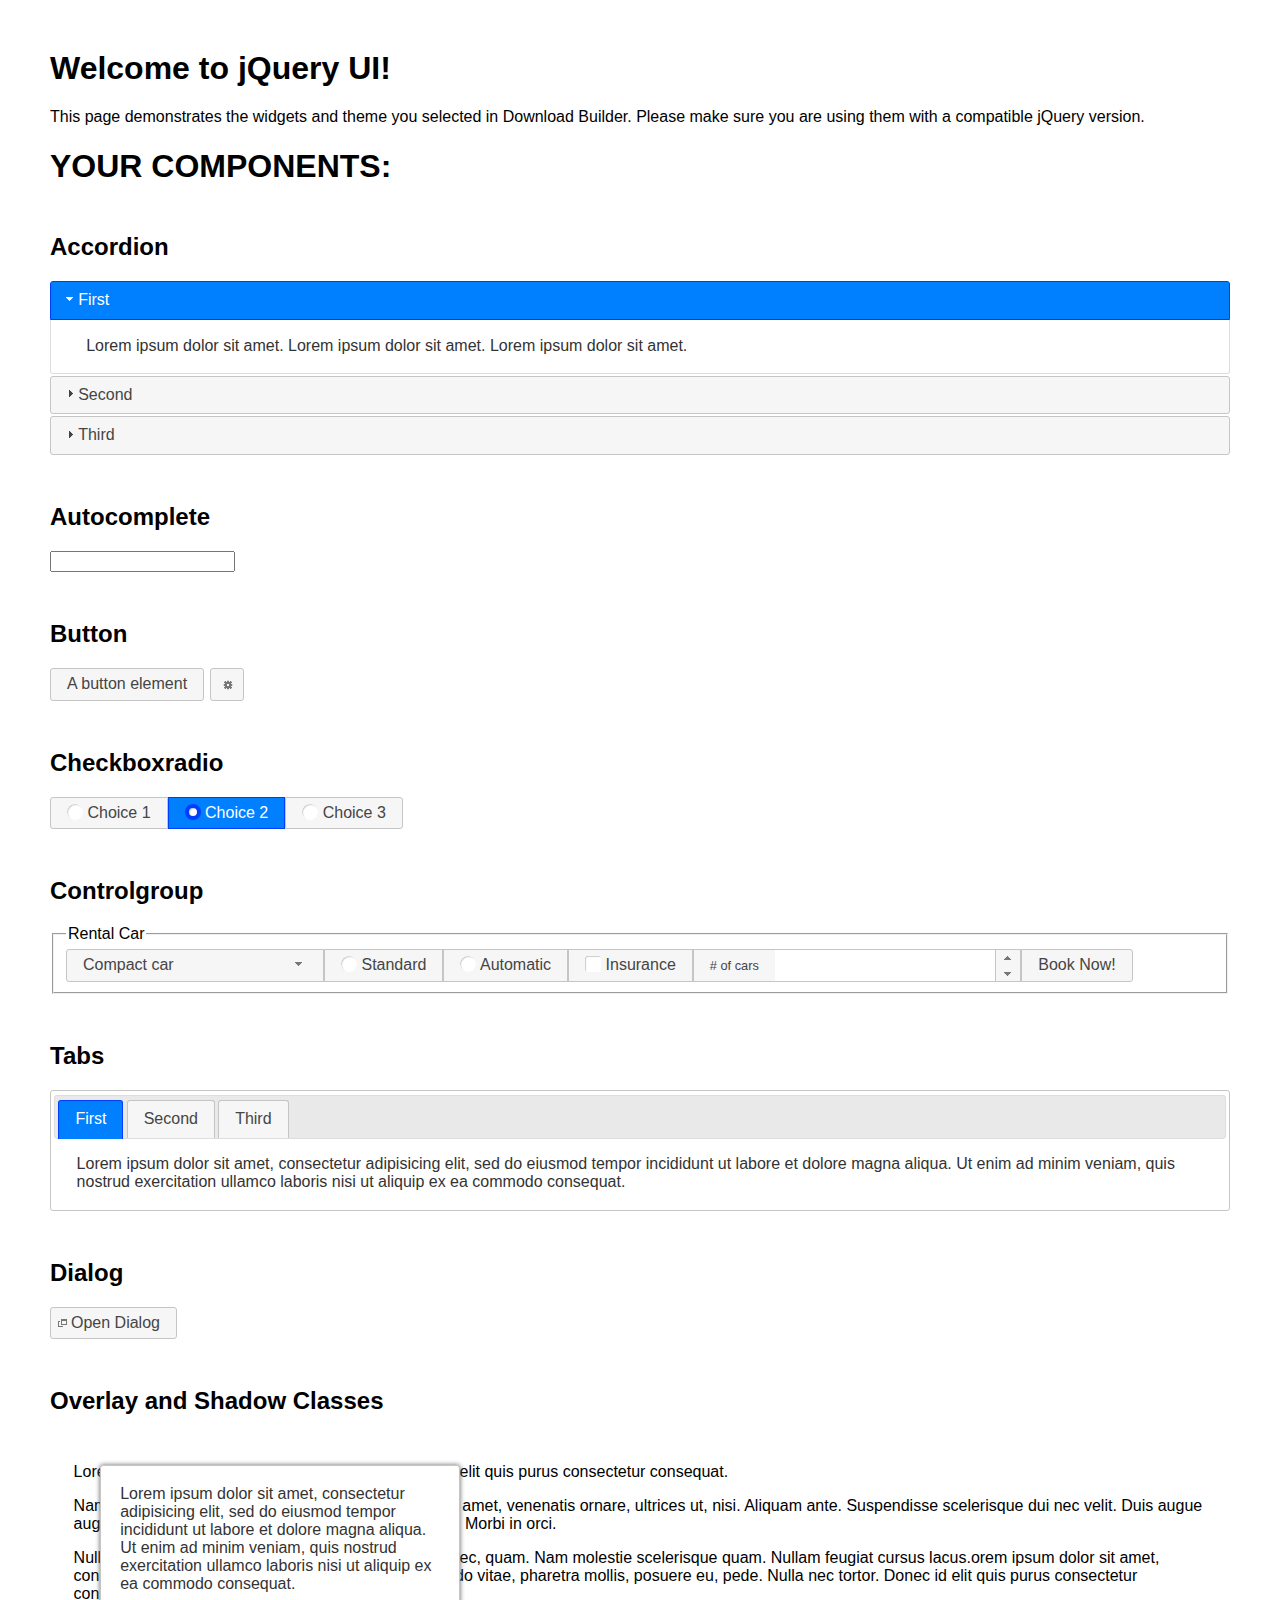
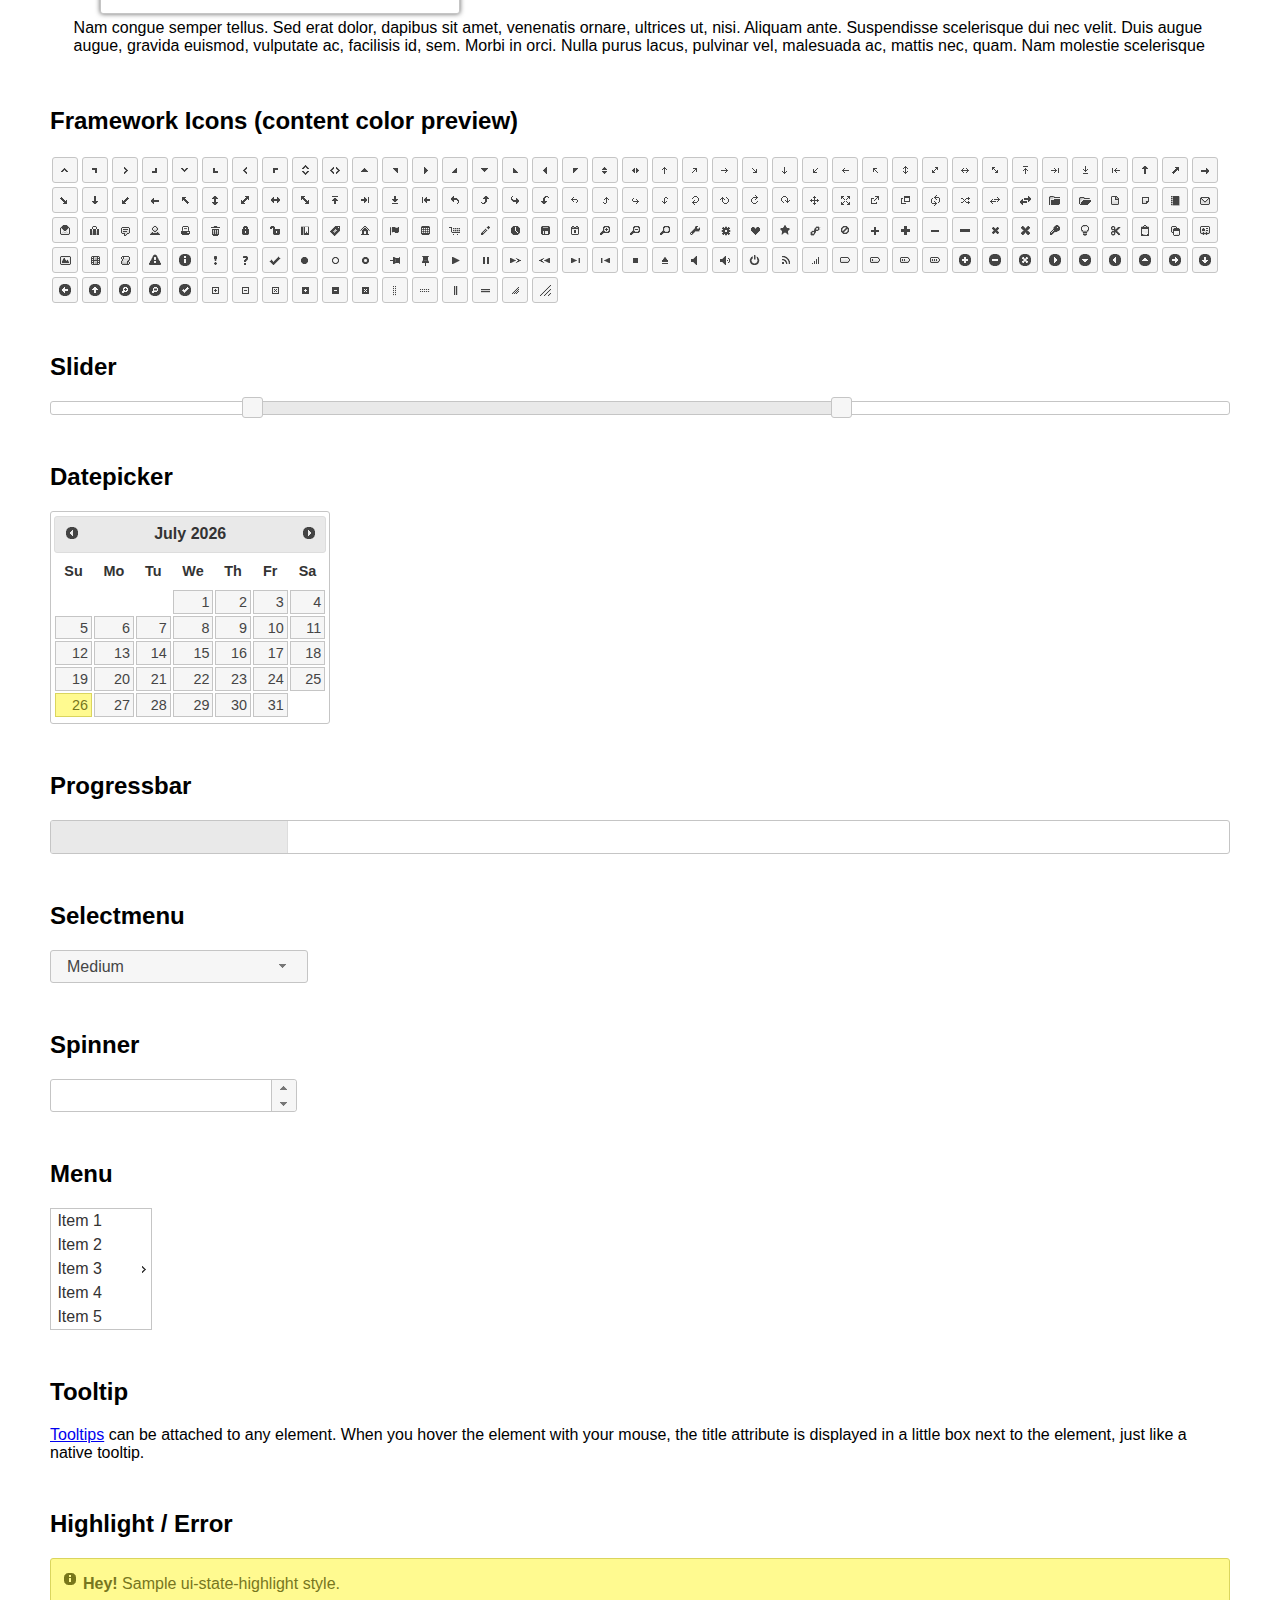
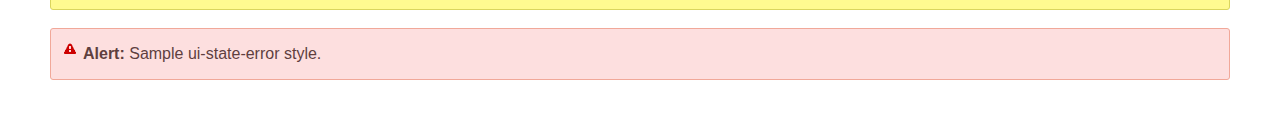
<file: static/assets/js/jquery-ui-1.12.1/index.html>
<!doctype html>
<html lang="us">
<head>
	<meta charset="utf-8">
	<title>jQuery UI Example Page</title>
	<link href="jquery-ui.css" rel="stylesheet">
	<style>
	body{
		font-family: "Trebuchet MS", sans-serif;
		margin: 50px;
	}
	.demoHeaders {
		margin-top: 2em;
	}
	#dialog-link {
		padding: .4em 1em .4em 20px;
		text-decoration: none;
		position: relative;
	}
	#dialog-link span.ui-icon {
		margin: 0 5px 0 0;
		position: absolute;
		left: .2em;
		top: 50%;
		margin-top: -8px;
	}
	#icons {
		margin: 0;
		padding: 0;
	}
	#icons li {
		margin: 2px;
		position: relative;
		padding: 4px 0;
		cursor: pointer;
		float: left;
		list-style: none;
	}
	#icons span.ui-icon {
		float: left;
		margin: 0 4px;
	}
	.fakewindowcontain .ui-widget-overlay {
		position: absolute;
	}
	select {
		width: 200px;
	}
	</style>
</head>
<body>

<h1>Welcome to jQuery UI!</h1>

<div class="ui-widget">
	<p>This page demonstrates the widgets and theme you selected in Download Builder. Please make sure you are using them with a compatible jQuery version.</p>
</div>

<h1>YOUR COMPONENTS:</h1>


<!-- Accordion -->
<h2 class="demoHeaders">Accordion</h2>
<div id="accordion">
	<h3>First</h3>
	<div>Lorem ipsum dolor sit amet. Lorem ipsum dolor sit amet. Lorem ipsum dolor sit amet.</div>
	<h3>Second</h3>
	<div>Phasellus mattis tincidunt nibh.</div>
	<h3>Third</h3>
	<div>Nam dui erat, auctor a, dignissim quis.</div>
</div>



<!-- Autocomplete -->
<h2 class="demoHeaders">Autocomplete</h2>
<div>
	<input id="autocomplete" title="type &quot;a&quot;">
</div>



<!-- Button -->
<h2 class="demoHeaders">Button</h2>
<button id="button">A button element</button>
<button id="button-icon">An icon-only button</button>



<!-- Checkboxradio -->
<h2 class="demoHeaders">Checkboxradio</h2>
<form style="margin-top: 1em;">
	<div id="radioset">
		<input type="radio" id="radio1" name="radio"><label for="radio1">Choice 1</label>
		<input type="radio" id="radio2" name="radio" checked="checked"><label for="radio2">Choice 2</label>
		<input type="radio" id="radio3" name="radio"><label for="radio3">Choice 3</label>
	</div>
</form>



<!-- Controlgroup -->
<h2 class="demoHeaders">Controlgroup</h2>
<fieldset>
	<legend>Rental Car</legend>
	<div id="controlgroup">
		<select id="car-type">
			<option>Compact car</option>
			<option>Midsize car</option>
			<option>Full size car</option>
			<option>SUV</option>
			<option>Luxury</option>
			<option>Truck</option>
			<option>Van</option>
		</select>
		<label for="transmission-standard">Standard</label>
		<input type="radio" name="transmission" id="transmission-standard">
		<label for="transmission-automatic">Automatic</label>
		<input type="radio" name="transmission" id="transmission-automatic">
		<label for="insurance">Insurance</label>
		<input type="checkbox" name="insurance" id="insurance">
		<label for="horizontal-spinner" class="ui-controlgroup-label"># of cars</label>
		<input id="horizontal-spinner" class="ui-spinner-input">
		<button>Book Now!</button>
	</div>
</fieldset>



<!-- Tabs -->
<h2 class="demoHeaders">Tabs</h2>
<div id="tabs">
	<ul>
		<li><a href="#tabs-1">First</a></li>
		<li><a href="#tabs-2">Second</a></li>
		<li><a href="#tabs-3">Third</a></li>
	</ul>
	<div id="tabs-1">Lorem ipsum dolor sit amet, consectetur adipisicing elit, sed do eiusmod tempor incididunt ut labore et dolore magna aliqua. Ut enim ad minim veniam, quis nostrud exercitation ullamco laboris nisi ut aliquip ex ea commodo consequat.</div>
	<div id="tabs-2">Phasellus mattis tincidunt nibh. Cras orci urna, blandit id, pretium vel, aliquet ornare, felis. Maecenas scelerisque sem non nisl. Fusce sed lorem in enim dictum bibendum.</div>
	<div id="tabs-3">Nam dui erat, auctor a, dignissim quis, sollicitudin eu, felis. Pellentesque nisi urna, interdum eget, sagittis et, consequat vestibulum, lacus. Mauris porttitor ullamcorper augue.</div>
</div>



<h2 class="demoHeaders">Dialog</h2>
<p>
	<button id="dialog-link" class="ui-button ui-corner-all ui-widget">
		<span class="ui-icon ui-icon-newwin"></span>Open Dialog
	</button>
</p>

<h2 class="demoHeaders">Overlay and Shadow Classes</h2>
<div style="position: relative; width: 96%; height: 200px; padding:1% 2%; overflow:hidden;" class="fakewindowcontain">
	<p>Lorem ipsum dolor sit amet,  Nulla nec tortor. Donec id elit quis purus consectetur consequat. </p><p>Nam congue semper tellus. Sed erat dolor, dapibus sit amet, venenatis ornare, ultrices ut, nisi. Aliquam ante. Suspendisse scelerisque dui nec velit. Duis augue augue, gravida euismod, vulputate ac, facilisis id, sem. Morbi in orci. </p><p>Nulla purus lacus, pulvinar vel, malesuada ac, mattis nec, quam. Nam molestie scelerisque quam. Nullam feugiat cursus lacus.orem ipsum dolor sit amet, consectetur adipiscing elit. Donec libero risus, commodo vitae, pharetra mollis, posuere eu, pede. Nulla nec tortor. Donec id elit quis purus consectetur consequat. </p><p>Nam congue semper tellus. Sed erat dolor, dapibus sit amet, venenatis ornare, ultrices ut, nisi. Aliquam ante. Suspendisse scelerisque dui nec velit. Duis augue augue, gravida euismod, vulputate ac, facilisis id, sem. Morbi in orci. Nulla purus lacus, pulvinar vel, malesuada ac, mattis nec, quam. Nam molestie scelerisque quam. </p><p>Nullam feugiat cursus lacus.orem ipsum dolor sit amet, consectetur adipiscing elit. Donec libero risus, commodo vitae, pharetra mollis, posuere eu, pede. Nulla nec tortor. Donec id elit quis purus consectetur consequat. Nam congue semper tellus. Sed erat dolor, dapibus sit amet, venenatis ornare, ultrices ut, nisi. Aliquam ante. </p><p>Suspendisse scelerisque dui nec velit. Duis augue augue, gravida euismod, vulputate ac, facilisis id, sem. Morbi in orci. Nulla purus lacus, pulvinar vel, malesuada ac, mattis nec, quam. Nam molestie scelerisque quam. Nullam feugiat cursus lacus.orem ipsum dolor sit amet, consectetur adipiscing elit. Donec libero risus, commodo vitae, pharetra mollis, posuere eu, pede. Nulla nec tortor. Donec id elit quis purus consectetur consequat. Nam congue semper tellus. Sed erat dolor, dapibus sit amet, venenatis ornare, ultrices ut, nisi. </p>

	<!-- ui-dialog -->
	<div class="ui-widget-overlay ui-front"></div>
	<div style="position: absolute; width: 320px; left: 50px; top: 30px; padding: 1.2em" class="ui-widget ui-front ui-widget-content ui-corner-all ui-widget-shadow">
		Lorem ipsum dolor sit amet, consectetur adipisicing elit, sed do eiusmod tempor incididunt ut labore et dolore magna aliqua. Ut enim ad minim veniam, quis nostrud exercitation ullamco laboris nisi ut aliquip ex ea commodo consequat.
	</div>

</div>

<!-- ui-dialog -->
<div id="dialog" title="Dialog Title">
	<p>Lorem ipsum dolor sit amet, consectetur adipisicing elit, sed do eiusmod tempor incididunt ut labore et dolore magna aliqua. Ut enim ad minim veniam, quis nostrud exercitation ullamco laboris nisi ut aliquip ex ea commodo consequat.</p>
</div>



<h2 class="demoHeaders">Framework Icons (content color preview)</h2>
<ul id="icons" class="ui-widget ui-helper-clearfix">
	<li class="ui-state-default ui-corner-all" title=".ui-icon-caret-1-n"><span class="ui-icon ui-icon-caret-1-n"></span></li>
	<li class="ui-state-default ui-corner-all" title=".ui-icon-caret-1-ne"><span class="ui-icon ui-icon-caret-1-ne"></span></li>
	<li class="ui-state-default ui-corner-all" title=".ui-icon-caret-1-e"><span class="ui-icon ui-icon-caret-1-e"></span></li>
	<li class="ui-state-default ui-corner-all" title=".ui-icon-caret-1-se"><span class="ui-icon ui-icon-caret-1-se"></span></li>
	<li class="ui-state-default ui-corner-all" title=".ui-icon-caret-1-s"><span class="ui-icon ui-icon-caret-1-s"></span></li>
	<li class="ui-state-default ui-corner-all" title=".ui-icon-caret-1-sw"><span class="ui-icon ui-icon-caret-1-sw"></span></li>
	<li class="ui-state-default ui-corner-all" title=".ui-icon-caret-1-w"><span class="ui-icon ui-icon-caret-1-w"></span></li>
	<li class="ui-state-default ui-corner-all" title=".ui-icon-caret-1-nw"><span class="ui-icon ui-icon-caret-1-nw"></span></li>
	<li class="ui-state-default ui-corner-all" title=".ui-icon-caret-2-n-s"><span class="ui-icon ui-icon-caret-2-n-s"></span></li>
	<li class="ui-state-default ui-corner-all" title=".ui-icon-caret-2-e-w"><span class="ui-icon ui-icon-caret-2-e-w"></span></li>
	<li class="ui-state-default ui-corner-all" title=".ui-icon-triangle-1-n"><span class="ui-icon ui-icon-triangle-1-n"></span></li>
	<li class="ui-state-default ui-corner-all" title=".ui-icon-triangle-1-ne"><span class="ui-icon ui-icon-triangle-1-ne"></span></li>
	<li class="ui-state-default ui-corner-all" title=".ui-icon-triangle-1-e"><span class="ui-icon ui-icon-triangle-1-e"></span></li>
	<li class="ui-state-default ui-corner-all" title=".ui-icon-triangle-1-se"><span class="ui-icon ui-icon-triangle-1-se"></span></li>
	<li class="ui-state-default ui-corner-all" title=".ui-icon-triangle-1-s"><span class="ui-icon ui-icon-triangle-1-s"></span></li>
	<li class="ui-state-default ui-corner-all" title=".ui-icon-triangle-1-sw"><span class="ui-icon ui-icon-triangle-1-sw"></span></li>
	<li class="ui-state-default ui-corner-all" title=".ui-icon-triangle-1-w"><span class="ui-icon ui-icon-triangle-1-w"></span></li>
	<li class="ui-state-default ui-corner-all" title=".ui-icon-triangle-1-nw"><span class="ui-icon ui-icon-triangle-1-nw"></span></li>
	<li class="ui-state-default ui-corner-all" title=".ui-icon-triangle-2-n-s"><span class="ui-icon ui-icon-triangle-2-n-s"></span></li>
	<li class="ui-state-default ui-corner-all" title=".ui-icon-triangle-2-e-w"><span class="ui-icon ui-icon-triangle-2-e-w"></span></li>
	<li class="ui-state-default ui-corner-all" title=".ui-icon-arrow-1-n"><span class="ui-icon ui-icon-arrow-1-n"></span></li>
	<li class="ui-state-default ui-corner-all" title=".ui-icon-arrow-1-ne"><span class="ui-icon ui-icon-arrow-1-ne"></span></li>
	<li class="ui-state-default ui-corner-all" title=".ui-icon-arrow-1-e"><span class="ui-icon ui-icon-arrow-1-e"></span></li>
	<li class="ui-state-default ui-corner-all" title=".ui-icon-arrow-1-se"><span class="ui-icon ui-icon-arrow-1-se"></span></li>
	<li class="ui-state-default ui-corner-all" title=".ui-icon-arrow-1-s"><span class="ui-icon ui-icon-arrow-1-s"></span></li>
	<li class="ui-state-default ui-corner-all" title=".ui-icon-arrow-1-sw"><span class="ui-icon ui-icon-arrow-1-sw"></span></li>
	<li class="ui-state-default ui-corner-all" title=".ui-icon-arrow-1-w"><span class="ui-icon ui-icon-arrow-1-w"></span></li>
	<li class="ui-state-default ui-corner-all" title=".ui-icon-arrow-1-nw"><span class="ui-icon ui-icon-arrow-1-nw"></span></li>
	<li class="ui-state-default ui-corner-all" title=".ui-icon-arrow-2-n-s"><span class="ui-icon ui-icon-arrow-2-n-s"></span></li>
	<li class="ui-state-default ui-corner-all" title=".ui-icon-arrow-2-ne-sw"><span class="ui-icon ui-icon-arrow-2-ne-sw"></span></li>
	<li class="ui-state-default ui-corner-all" title=".ui-icon-arrow-2-e-w"><span class="ui-icon ui-icon-arrow-2-e-w"></span></li>
	<li class="ui-state-default ui-corner-all" title=".ui-icon-arrow-2-se-nw"><span class="ui-icon ui-icon-arrow-2-se-nw"></span></li>
	<li class="ui-state-default ui-corner-all" title=".ui-icon-arrowstop-1-n"><span class="ui-icon ui-icon-arrowstop-1-n"></span></li>
	<li class="ui-state-default ui-corner-all" title=".ui-icon-arrowstop-1-e"><span class="ui-icon ui-icon-arrowstop-1-e"></span></li>
	<li class="ui-state-default ui-corner-all" title=".ui-icon-arrowstop-1-s"><span class="ui-icon ui-icon-arrowstop-1-s"></span></li>
	<li class="ui-state-default ui-corner-all" title=".ui-icon-arrowstop-1-w"><span class="ui-icon ui-icon-arrowstop-1-w"></span></li>
	<li class="ui-state-default ui-corner-all" title=".ui-icon-arrowthick-1-n"><span class="ui-icon ui-icon-arrowthick-1-n"></span></li>
	<li class="ui-state-default ui-corner-all" title=".ui-icon-arrowthick-1-ne"><span class="ui-icon ui-icon-arrowthick-1-ne"></span></li>
	<li class="ui-state-default ui-corner-all" title=".ui-icon-arrowthick-1-e"><span class="ui-icon ui-icon-arrowthick-1-e"></span></li>
	<li class="ui-state-default ui-corner-all" title=".ui-icon-arrowthick-1-se"><span class="ui-icon ui-icon-arrowthick-1-se"></span></li>
	<li class="ui-state-default ui-corner-all" title=".ui-icon-arrowthick-1-s"><span class="ui-icon ui-icon-arrowthick-1-s"></span></li>
	<li class="ui-state-default ui-corner-all" title=".ui-icon-arrowthick-1-sw"><span class="ui-icon ui-icon-arrowthick-1-sw"></span></li>
	<li class="ui-state-default ui-corner-all" title=".ui-icon-arrowthick-1-w"><span class="ui-icon ui-icon-arrowthick-1-w"></span></li>
	<li class="ui-state-default ui-corner-all" title=".ui-icon-arrowthick-1-nw"><span class="ui-icon ui-icon-arrowthick-1-nw"></span></li>
	<li class="ui-state-default ui-corner-all" title=".ui-icon-arrowthick-2-n-s"><span class="ui-icon ui-icon-arrowthick-2-n-s"></span></li>
	<li class="ui-state-default ui-corner-all" title=".ui-icon-arrowthick-2-ne-sw"><span class="ui-icon ui-icon-arrowthick-2-ne-sw"></span></li>
	<li class="ui-state-default ui-corner-all" title=".ui-icon-arrowthick-2-e-w"><span class="ui-icon ui-icon-arrowthick-2-e-w"></span></li>
	<li class="ui-state-default ui-corner-all" title=".ui-icon-arrowthick-2-se-nw"><span class="ui-icon ui-icon-arrowthick-2-se-nw"></span></li>
	<li class="ui-state-default ui-corner-all" title=".ui-icon-arrowthickstop-1-n"><span class="ui-icon ui-icon-arrowthickstop-1-n"></span></li>
	<li class="ui-state-default ui-corner-all" title=".ui-icon-arrowthickstop-1-e"><span class="ui-icon ui-icon-arrowthickstop-1-e"></span></li>
	<li class="ui-state-default ui-corner-all" title=".ui-icon-arrowthickstop-1-s"><span class="ui-icon ui-icon-arrowthickstop-1-s"></span></li>
	<li class="ui-state-default ui-corner-all" title=".ui-icon-arrowthickstop-1-w"><span class="ui-icon ui-icon-arrowthickstop-1-w"></span></li>
	<li class="ui-state-default ui-corner-all" title=".ui-icon-arrowreturnthick-1-w"><span class="ui-icon ui-icon-arrowreturnthick-1-w"></span></li>
	<li class="ui-state-default ui-corner-all" title=".ui-icon-arrowreturnthick-1-n"><span class="ui-icon ui-icon-arrowreturnthick-1-n"></span></li>
	<li class="ui-state-default ui-corner-all" title=".ui-icon-arrowreturnthick-1-e"><span class="ui-icon ui-icon-arrowreturnthick-1-e"></span></li>
	<li class="ui-state-default ui-corner-all" title=".ui-icon-arrowreturnthick-1-s"><span class="ui-icon ui-icon-arrowreturnthick-1-s"></span></li>
	<li class="ui-state-default ui-corner-all" title=".ui-icon-arrowreturn-1-w"><span class="ui-icon ui-icon-arrowreturn-1-w"></span></li>
	<li class="ui-state-default ui-corner-all" title=".ui-icon-arrowreturn-1-n"><span class="ui-icon ui-icon-arrowreturn-1-n"></span></li>
	<li class="ui-state-default ui-corner-all" title=".ui-icon-arrowreturn-1-e"><span class="ui-icon ui-icon-arrowreturn-1-e"></span></li>
	<li class="ui-state-default ui-corner-all" title=".ui-icon-arrowreturn-1-s"><span class="ui-icon ui-icon-arrowreturn-1-s"></span></li>
	<li class="ui-state-default ui-corner-all" title=".ui-icon-arrowrefresh-1-w"><span class="ui-icon ui-icon-arrowrefresh-1-w"></span></li>
	<li class="ui-state-default ui-corner-all" title=".ui-icon-arrowrefresh-1-n"><span class="ui-icon ui-icon-arrowrefresh-1-n"></span></li>
	<li class="ui-state-default ui-corner-all" title=".ui-icon-arrowrefresh-1-e"><span class="ui-icon ui-icon-arrowrefresh-1-e"></span></li>
	<li class="ui-state-default ui-corner-all" title=".ui-icon-arrowrefresh-1-s"><span class="ui-icon ui-icon-arrowrefresh-1-s"></span></li>
	<li class="ui-state-default ui-corner-all" title=".ui-icon-arrow-4"><span class="ui-icon ui-icon-arrow-4"></span></li>
	<li class="ui-state-default ui-corner-all" title=".ui-icon-arrow-4-diag"><span class="ui-icon ui-icon-arrow-4-diag"></span></li>
	<li class="ui-state-default ui-corner-all" title=".ui-icon-extlink"><span class="ui-icon ui-icon-extlink"></span></li>
	<li class="ui-state-default ui-corner-all" title=".ui-icon-newwin"><span class="ui-icon ui-icon-newwin"></span></li>
	<li class="ui-state-default ui-corner-all" title=".ui-icon-refresh"><span class="ui-icon ui-icon-refresh"></span></li>
	<li class="ui-state-default ui-corner-all" title=".ui-icon-shuffle"><span class="ui-icon ui-icon-shuffle"></span></li>
	<li class="ui-state-default ui-corner-all" title=".ui-icon-transfer-e-w"><span class="ui-icon ui-icon-transfer-e-w"></span></li>
	<li class="ui-state-default ui-corner-all" title=".ui-icon-transferthick-e-w"><span class="ui-icon ui-icon-transferthick-e-w"></span></li>
	<li class="ui-state-default ui-corner-all" title=".ui-icon-folder-collapsed"><span class="ui-icon ui-icon-folder-collapsed"></span></li>
	<li class="ui-state-default ui-corner-all" title=".ui-icon-folder-open"><span class="ui-icon ui-icon-folder-open"></span></li>
	<li class="ui-state-default ui-corner-all" title=".ui-icon-document"><span class="ui-icon ui-icon-document"></span></li>
	<li class="ui-state-default ui-corner-all" title=".ui-icon-document-b"><span class="ui-icon ui-icon-document-b"></span></li>
	<li class="ui-state-default ui-corner-all" title=".ui-icon-note"><span class="ui-icon ui-icon-note"></span></li>
	<li class="ui-state-default ui-corner-all" title=".ui-icon-mail-closed"><span class="ui-icon ui-icon-mail-closed"></span></li>
	<li class="ui-state-default ui-corner-all" title=".ui-icon-mail-open"><span class="ui-icon ui-icon-mail-open"></span></li>
	<li class="ui-state-default ui-corner-all" title=".ui-icon-suitcase"><span class="ui-icon ui-icon-suitcase"></span></li>
	<li class="ui-state-default ui-corner-all" title=".ui-icon-comment"><span class="ui-icon ui-icon-comment"></span></li>
	<li class="ui-state-default ui-corner-all" title=".ui-icon-person"><span class="ui-icon ui-icon-person"></span></li>
	<li class="ui-state-default ui-corner-all" title=".ui-icon-print"><span class="ui-icon ui-icon-print"></span></li>
	<li class="ui-state-default ui-corner-all" title=".ui-icon-trash"><span class="ui-icon ui-icon-trash"></span></li>
	<li class="ui-state-default ui-corner-all" title=".ui-icon-locked"><span class="ui-icon ui-icon-locked"></span></li>
	<li class="ui-state-default ui-corner-all" title=".ui-icon-unlocked"><span class="ui-icon ui-icon-unlocked"></span></li>
	<li class="ui-state-default ui-corner-all" title=".ui-icon-bookmark"><span class="ui-icon ui-icon-bookmark"></span></li>
	<li class="ui-state-default ui-corner-all" title=".ui-icon-tag"><span class="ui-icon ui-icon-tag"></span></li>
	<li class="ui-state-default ui-corner-all" title=".ui-icon-home"><span class="ui-icon ui-icon-home"></span></li>
	<li class="ui-state-default ui-corner-all" title=".ui-icon-flag"><span class="ui-icon ui-icon-flag"></span></li>
	<li class="ui-state-default ui-corner-all" title=".ui-icon-calculator"><span class="ui-icon ui-icon-calculator"></span></li>
	<li class="ui-state-default ui-corner-all" title=".ui-icon-cart"><span class="ui-icon ui-icon-cart"></span></li>
	<li class="ui-state-default ui-corner-all" title=".ui-icon-pencil"><span class="ui-icon ui-icon-pencil"></span></li>
	<li class="ui-state-default ui-corner-all" title=".ui-icon-clock"><span class="ui-icon ui-icon-clock"></span></li>
	<li class="ui-state-default ui-corner-all" title=".ui-icon-disk"><span class="ui-icon ui-icon-disk"></span></li>
	<li class="ui-state-default ui-corner-all" title=".ui-icon-calendar"><span class="ui-icon ui-icon-calendar"></span></li>
	<li class="ui-state-default ui-corner-all" title=".ui-icon-zoomin"><span class="ui-icon ui-icon-zoomin"></span></li>
	<li class="ui-state-default ui-corner-all" title=".ui-icon-zoomout"><span class="ui-icon ui-icon-zoomout"></span></li>
	<li class="ui-state-default ui-corner-all" title=".ui-icon-search"><span class="ui-icon ui-icon-search"></span></li>
	<li class="ui-state-default ui-corner-all" title=".ui-icon-wrench"><span class="ui-icon ui-icon-wrench"></span></li>
	<li class="ui-state-default ui-corner-all" title=".ui-icon-gear"><span class="ui-icon ui-icon-gear"></span></li>
	<li class="ui-state-default ui-corner-all" title=".ui-icon-heart"><span class="ui-icon ui-icon-heart"></span></li>
	<li class="ui-state-default ui-corner-all" title=".ui-icon-star"><span class="ui-icon ui-icon-star"></span></li>
	<li class="ui-state-default ui-corner-all" title=".ui-icon-link"><span class="ui-icon ui-icon-link"></span></li>
	<li class="ui-state-default ui-corner-all" title=".ui-icon-cancel"><span class="ui-icon ui-icon-cancel"></span></li>
	<li class="ui-state-default ui-corner-all" title=".ui-icon-plus"><span class="ui-icon ui-icon-plus"></span></li>
	<li class="ui-state-default ui-corner-all" title=".ui-icon-plusthick"><span class="ui-icon ui-icon-plusthick"></span></li>
	<li class="ui-state-default ui-corner-all" title=".ui-icon-minus"><span class="ui-icon ui-icon-minus"></span></li>
	<li class="ui-state-default ui-corner-all" title=".ui-icon-minusthick"><span class="ui-icon ui-icon-minusthick"></span></li>
	<li class="ui-state-default ui-corner-all" title=".ui-icon-close"><span class="ui-icon ui-icon-close"></span></li>
	<li class="ui-state-default ui-corner-all" title=".ui-icon-closethick"><span class="ui-icon ui-icon-closethick"></span></li>
	<li class="ui-state-default ui-corner-all" title=".ui-icon-key"><span class="ui-icon ui-icon-key"></span></li>
	<li class="ui-state-default ui-corner-all" title=".ui-icon-lightbulb"><span class="ui-icon ui-icon-lightbulb"></span></li>
	<li class="ui-state-default ui-corner-all" title=".ui-icon-scissors"><span class="ui-icon ui-icon-scissors"></span></li>
	<li class="ui-state-default ui-corner-all" title=".ui-icon-clipboard"><span class="ui-icon ui-icon-clipboard"></span></li>
	<li class="ui-state-default ui-corner-all" title=".ui-icon-copy"><span class="ui-icon ui-icon-copy"></span></li>
	<li class="ui-state-default ui-corner-all" title=".ui-icon-contact"><span class="ui-icon ui-icon-contact"></span></li>
	<li class="ui-state-default ui-corner-all" title=".ui-icon-image"><span class="ui-icon ui-icon-image"></span></li>
	<li class="ui-state-default ui-corner-all" title=".ui-icon-video"><span class="ui-icon ui-icon-video"></span></li>
	<li class="ui-state-default ui-corner-all" title=".ui-icon-script"><span class="ui-icon ui-icon-script"></span></li>
	<li class="ui-state-default ui-corner-all" title=".ui-icon-alert"><span class="ui-icon ui-icon-alert"></span></li>
	<li class="ui-state-default ui-corner-all" title=".ui-icon-info"><span class="ui-icon ui-icon-info"></span></li>
	<li class="ui-state-default ui-corner-all" title=".ui-icon-notice"><span class="ui-icon ui-icon-notice"></span></li>
	<li class="ui-state-default ui-corner-all" title=".ui-icon-help"><span class="ui-icon ui-icon-help"></span></li>
	<li class="ui-state-default ui-corner-all" title=".ui-icon-check"><span class="ui-icon ui-icon-check"></span></li>
	<li class="ui-state-default ui-corner-all" title=".ui-icon-bullet"><span class="ui-icon ui-icon-bullet"></span></li>
	<li class="ui-state-default ui-corner-all" title=".ui-icon-radio-off"><span class="ui-icon ui-icon-radio-off"></span></li>
	<li class="ui-state-default ui-corner-all" title=".ui-icon-radio-on"><span class="ui-icon ui-icon-radio-on"></span></li>
	<li class="ui-state-default ui-corner-all" title=".ui-icon-pin-w"><span class="ui-icon ui-icon-pin-w"></span></li>
	<li class="ui-state-default ui-corner-all" title=".ui-icon-pin-s"><span class="ui-icon ui-icon-pin-s"></span></li>
	<li class="ui-state-default ui-corner-all" title=".ui-icon-play"><span class="ui-icon ui-icon-play"></span></li>
	<li class="ui-state-default ui-corner-all" title=".ui-icon-pause"><span class="ui-icon ui-icon-pause"></span></li>
	<li class="ui-state-default ui-corner-all" title=".ui-icon-seek-next"><span class="ui-icon ui-icon-seek-next"></span></li>
	<li class="ui-state-default ui-corner-all" title=".ui-icon-seek-prev"><span class="ui-icon ui-icon-seek-prev"></span></li>
	<li class="ui-state-default ui-corner-all" title=".ui-icon-seek-end"><span class="ui-icon ui-icon-seek-end"></span></li>
	<li class="ui-state-default ui-corner-all" title=".ui-icon-seek-first"><span class="ui-icon ui-icon-seek-first"></span></li>
	<li class="ui-state-default ui-corner-all" title=".ui-icon-stop"><span class="ui-icon ui-icon-stop"></span></li>
	<li class="ui-state-default ui-corner-all" title=".ui-icon-eject"><span class="ui-icon ui-icon-eject"></span></li>
	<li class="ui-state-default ui-corner-all" title=".ui-icon-volume-off"><span class="ui-icon ui-icon-volume-off"></span></li>
	<li class="ui-state-default ui-corner-all" title=".ui-icon-volume-on"><span class="ui-icon ui-icon-volume-on"></span></li>
	<li class="ui-state-default ui-corner-all" title=".ui-icon-power"><span class="ui-icon ui-icon-power"></span></li>
	<li class="ui-state-default ui-corner-all" title=".ui-icon-signal-diag"><span class="ui-icon ui-icon-signal-diag"></span></li>
	<li class="ui-state-default ui-corner-all" title=".ui-icon-signal"><span class="ui-icon ui-icon-signal"></span></li>
	<li class="ui-state-default ui-corner-all" title=".ui-icon-battery-0"><span class="ui-icon ui-icon-battery-0"></span></li>
	<li class="ui-state-default ui-corner-all" title=".ui-icon-battery-1"><span class="ui-icon ui-icon-battery-1"></span></li>
	<li class="ui-state-default ui-corner-all" title=".ui-icon-battery-2"><span class="ui-icon ui-icon-battery-2"></span></li>
	<li class="ui-state-default ui-corner-all" title=".ui-icon-battery-3"><span class="ui-icon ui-icon-battery-3"></span></li>
	<li class="ui-state-default ui-corner-all" title=".ui-icon-circle-plus"><span class="ui-icon ui-icon-circle-plus"></span></li>
	<li class="ui-state-default ui-corner-all" title=".ui-icon-circle-minus"><span class="ui-icon ui-icon-circle-minus"></span></li>
	<li class="ui-state-default ui-corner-all" title=".ui-icon-circle-close"><span class="ui-icon ui-icon-circle-close"></span></li>
	<li class="ui-state-default ui-corner-all" title=".ui-icon-circle-triangle-e"><span class="ui-icon ui-icon-circle-triangle-e"></span></li>
	<li class="ui-state-default ui-corner-all" title=".ui-icon-circle-triangle-s"><span class="ui-icon ui-icon-circle-triangle-s"></span></li>
	<li class="ui-state-default ui-corner-all" title=".ui-icon-circle-triangle-w"><span class="ui-icon ui-icon-circle-triangle-w"></span></li>
	<li class="ui-state-default ui-corner-all" title=".ui-icon-circle-triangle-n"><span class="ui-icon ui-icon-circle-triangle-n"></span></li>
	<li class="ui-state-default ui-corner-all" title=".ui-icon-circle-arrow-e"><span class="ui-icon ui-icon-circle-arrow-e"></span></li>
	<li class="ui-state-default ui-corner-all" title=".ui-icon-circle-arrow-s"><span class="ui-icon ui-icon-circle-arrow-s"></span></li>
	<li class="ui-state-default ui-corner-all" title=".ui-icon-circle-arrow-w"><span class="ui-icon ui-icon-circle-arrow-w"></span></li>
	<li class="ui-state-default ui-corner-all" title=".ui-icon-circle-arrow-n"><span class="ui-icon ui-icon-circle-arrow-n"></span></li>
	<li class="ui-state-default ui-corner-all" title=".ui-icon-circle-zoomin"><span class="ui-icon ui-icon-circle-zoomin"></span></li>
	<li class="ui-state-default ui-corner-all" title=".ui-icon-circle-zoomout"><span class="ui-icon ui-icon-circle-zoomout"></span></li>
	<li class="ui-state-default ui-corner-all" title=".ui-icon-circle-check"><span class="ui-icon ui-icon-circle-check"></span></li>
	<li class="ui-state-default ui-corner-all" title=".ui-icon-circlesmall-plus"><span class="ui-icon ui-icon-circlesmall-plus"></span></li>
	<li class="ui-state-default ui-corner-all" title=".ui-icon-circlesmall-minus"><span class="ui-icon ui-icon-circlesmall-minus"></span></li>
	<li class="ui-state-default ui-corner-all" title=".ui-icon-circlesmall-close"><span class="ui-icon ui-icon-circlesmall-close"></span></li>
	<li class="ui-state-default ui-corner-all" title=".ui-icon-squaresmall-plus"><span class="ui-icon ui-icon-squaresmall-plus"></span></li>
	<li class="ui-state-default ui-corner-all" title=".ui-icon-squaresmall-minus"><span class="ui-icon ui-icon-squaresmall-minus"></span></li>
	<li class="ui-state-default ui-corner-all" title=".ui-icon-squaresmall-close"><span class="ui-icon ui-icon-squaresmall-close"></span></li>
	<li class="ui-state-default ui-corner-all" title=".ui-icon-grip-dotted-vertical"><span class="ui-icon ui-icon-grip-dotted-vertical"></span></li>
	<li class="ui-state-default ui-corner-all" title=".ui-icon-grip-dotted-horizontal"><span class="ui-icon ui-icon-grip-dotted-horizontal"></span></li>
	<li class="ui-state-default ui-corner-all" title=".ui-icon-grip-solid-vertical"><span class="ui-icon ui-icon-grip-solid-vertical"></span></li>
	<li class="ui-state-default ui-corner-all" title=".ui-icon-grip-solid-horizontal"><span class="ui-icon ui-icon-grip-solid-horizontal"></span></li>
	<li class="ui-state-default ui-corner-all" title=".ui-icon-gripsmall-diagonal-se"><span class="ui-icon ui-icon-gripsmall-diagonal-se"></span></li>
	<li class="ui-state-default ui-corner-all" title=".ui-icon-grip-diagonal-se"><span class="ui-icon ui-icon-grip-diagonal-se"></span></li>
</ul>


<!-- Slider -->
<h2 class="demoHeaders">Slider</h2>
<div id="slider"></div>



<!-- Datepicker -->
<h2 class="demoHeaders">Datepicker</h2>
<div id="datepicker"></div>



<!-- Progressbar -->
<h2 class="demoHeaders">Progressbar</h2>
<div id="progressbar"></div>



<!-- Progressbar -->
<h2 class="demoHeaders">Selectmenu</h2>
<select id="selectmenu">
	<option>Slower</option>
	<option>Slow</option>
	<option selected="selected">Medium</option>
	<option>Fast</option>
	<option>Faster</option>
</select>



<!-- Spinner -->
<h2 class="demoHeaders">Spinner</h2>
<input id="spinner">



<!-- Menu -->
<h2 class="demoHeaders">Menu</h2>
<ul style="width:100px;" id="menu">
	<li><div>Item 1</div></li>
	<li><div>Item 2</div></li>
	<li><div>Item 3</div>
		<ul>
			<li><div>Item 3-1</div></li>
			<li><div>Item 3-2</div></li>
			<li><div>Item 3-3</div></li>
			<li><div>Item 3-4</div></li>
			<li><div>Item 3-5</div></li>
		</ul>
	</li>
	<li><div>Item 4</div></li>
	<li><div>Item 5</div></li>
</ul>



<!-- Tooltip -->
<h2 class="demoHeaders">Tooltip</h2>
<p id="tooltip">
	<a href="#" title="That&apos;s what this widget is">Tooltips</a> can be attached to any element. When you hover
the element with your mouse, the title attribute is displayed in a little box next to the element, just like a native tooltip.
</p>


<!-- Highlight / Error -->
<h2 class="demoHeaders">Highlight / Error</h2>
<div class="ui-widget">
	<div class="ui-state-highlight ui-corner-all" style="margin-top: 20px; padding: 0 .7em;">
		<p><span class="ui-icon ui-icon-info" style="float: left; margin-right: .3em;"></span>
		<strong>Hey!</strong> Sample ui-state-highlight style.</p>
	</div>
</div>
<br>
<div class="ui-widget">
	<div class="ui-state-error ui-corner-all" style="padding: 0 .7em;">
		<p><span class="ui-icon ui-icon-alert" style="float: left; margin-right: .3em;"></span>
		<strong>Alert:</strong> Sample ui-state-error style.</p>
	</div>
</div>

<script src="external/jquery/jquery.js"></script>
<script src="jquery-ui.js"></script>
<script>

$( "#accordion" ).accordion();



var availableTags = [
	"ActionScript",
	"AppleScript",
	"Asp",
	"BASIC",
	"C",
	"C++",
	"Clojure",
	"COBOL",
	"ColdFusion",
	"Erlang",
	"Fortran",
	"Groovy",
	"Haskell",
	"Java",
	"JavaScript",
	"Lisp",
	"Perl",
	"PHP",
	"Python",
	"Ruby",
	"Scala",
	"Scheme"
];
$( "#autocomplete" ).autocomplete({
	source: availableTags
});



$( "#button" ).button();
$( "#button-icon" ).button({
	icon: "ui-icon-gear",
	showLabel: false
});



$( "#radioset" ).buttonset();



$( "#controlgroup" ).controlgroup();



$( "#tabs" ).tabs();



$( "#dialog" ).dialog({
	autoOpen: false,
	width: 400,
	buttons: [
		{
			text: "Ok",
			click: function() {
				$( this ).dialog( "close" );
			}
		},
		{
			text: "Cancel",
			click: function() {
				$( this ).dialog( "close" );
			}
		}
	]
});

// Link to open the dialog
$( "#dialog-link" ).click(function( event ) {
	$( "#dialog" ).dialog( "open" );
	event.preventDefault();
});



$( "#datepicker" ).datepicker({
	inline: true
});



$( "#slider" ).slider({
	range: true,
	values: [ 17, 67 ]
});



$( "#progressbar" ).progressbar({
	value: 20
});



$( "#spinner" ).spinner();



$( "#menu" ).menu();



$( "#tooltip" ).tooltip();



$( "#selectmenu" ).selectmenu();


// Hover states on the static widgets
$( "#dialog-link, #icons li" ).hover(
	function() {
		$( this ).addClass( "ui-state-hover" );
	},
	function() {
		$( this ).removeClass( "ui-state-hover" );
	}
);
</script>
</body>
</html>
</file>
